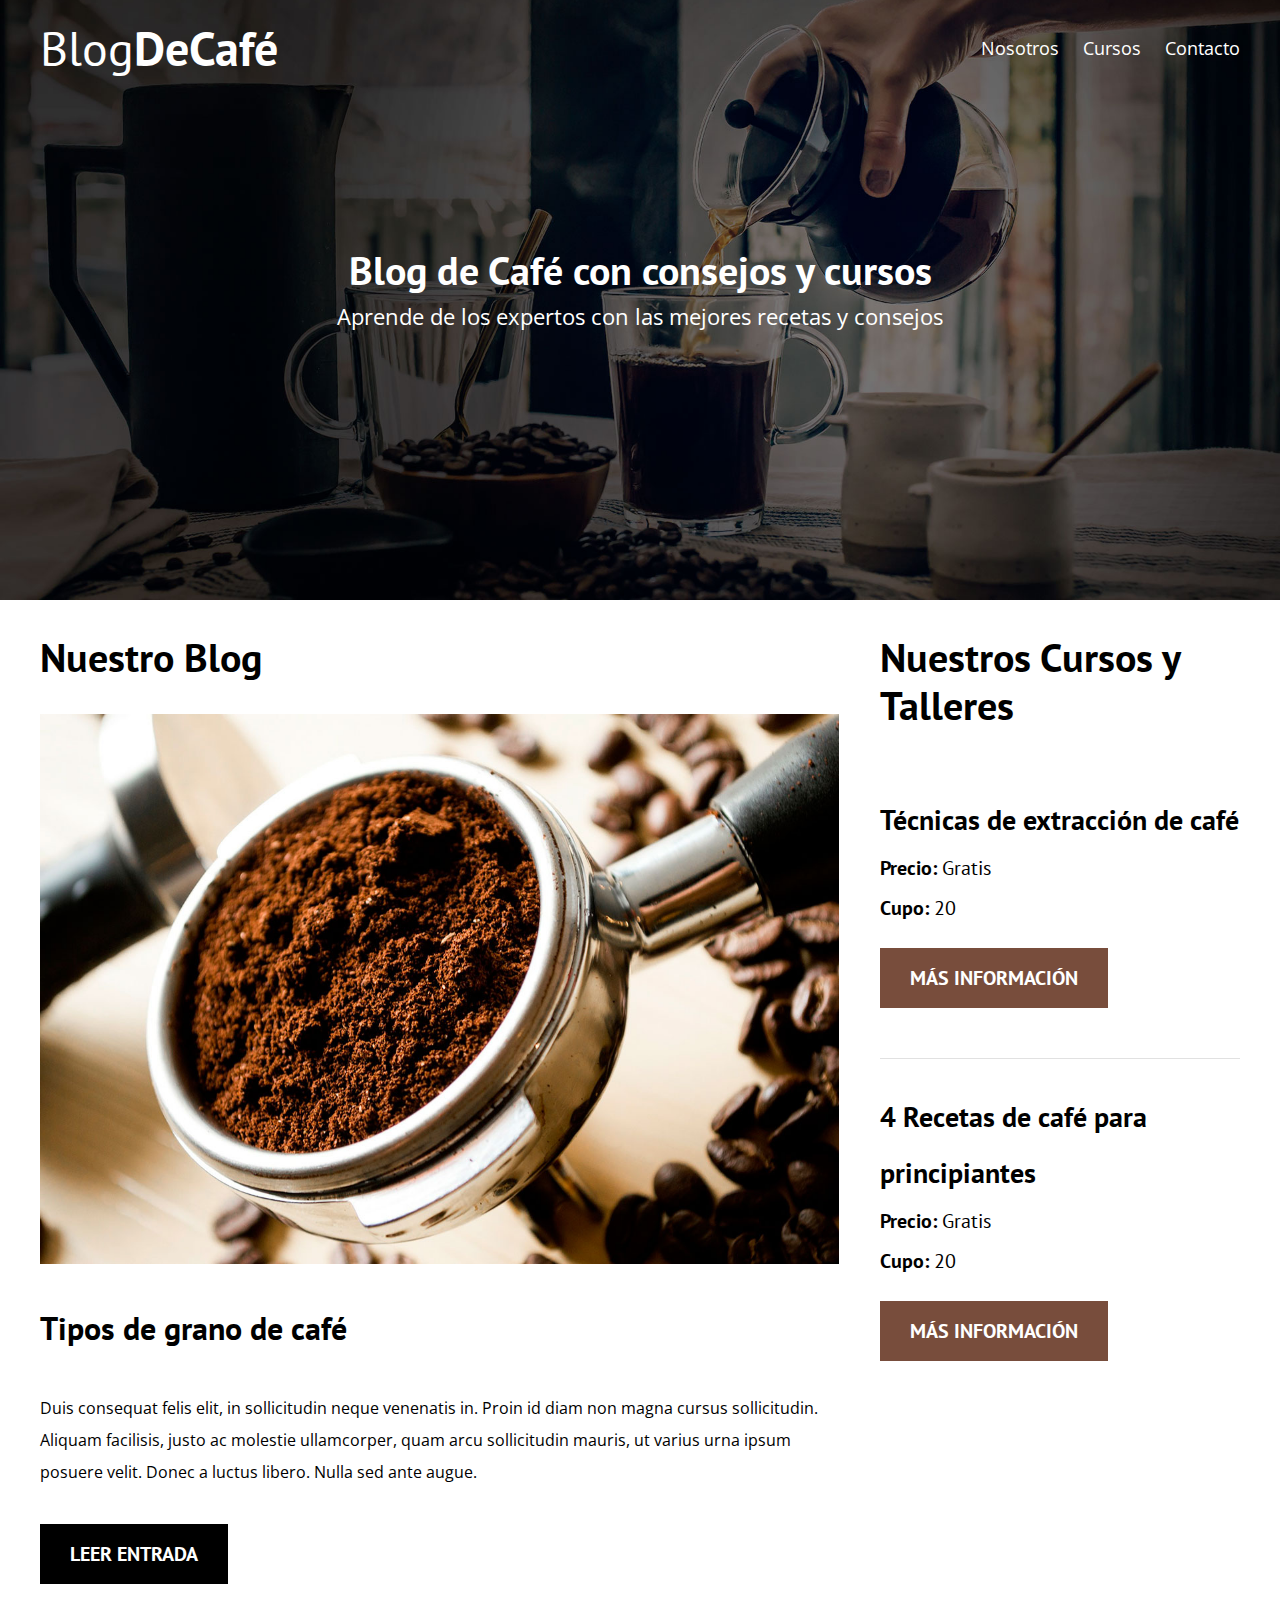
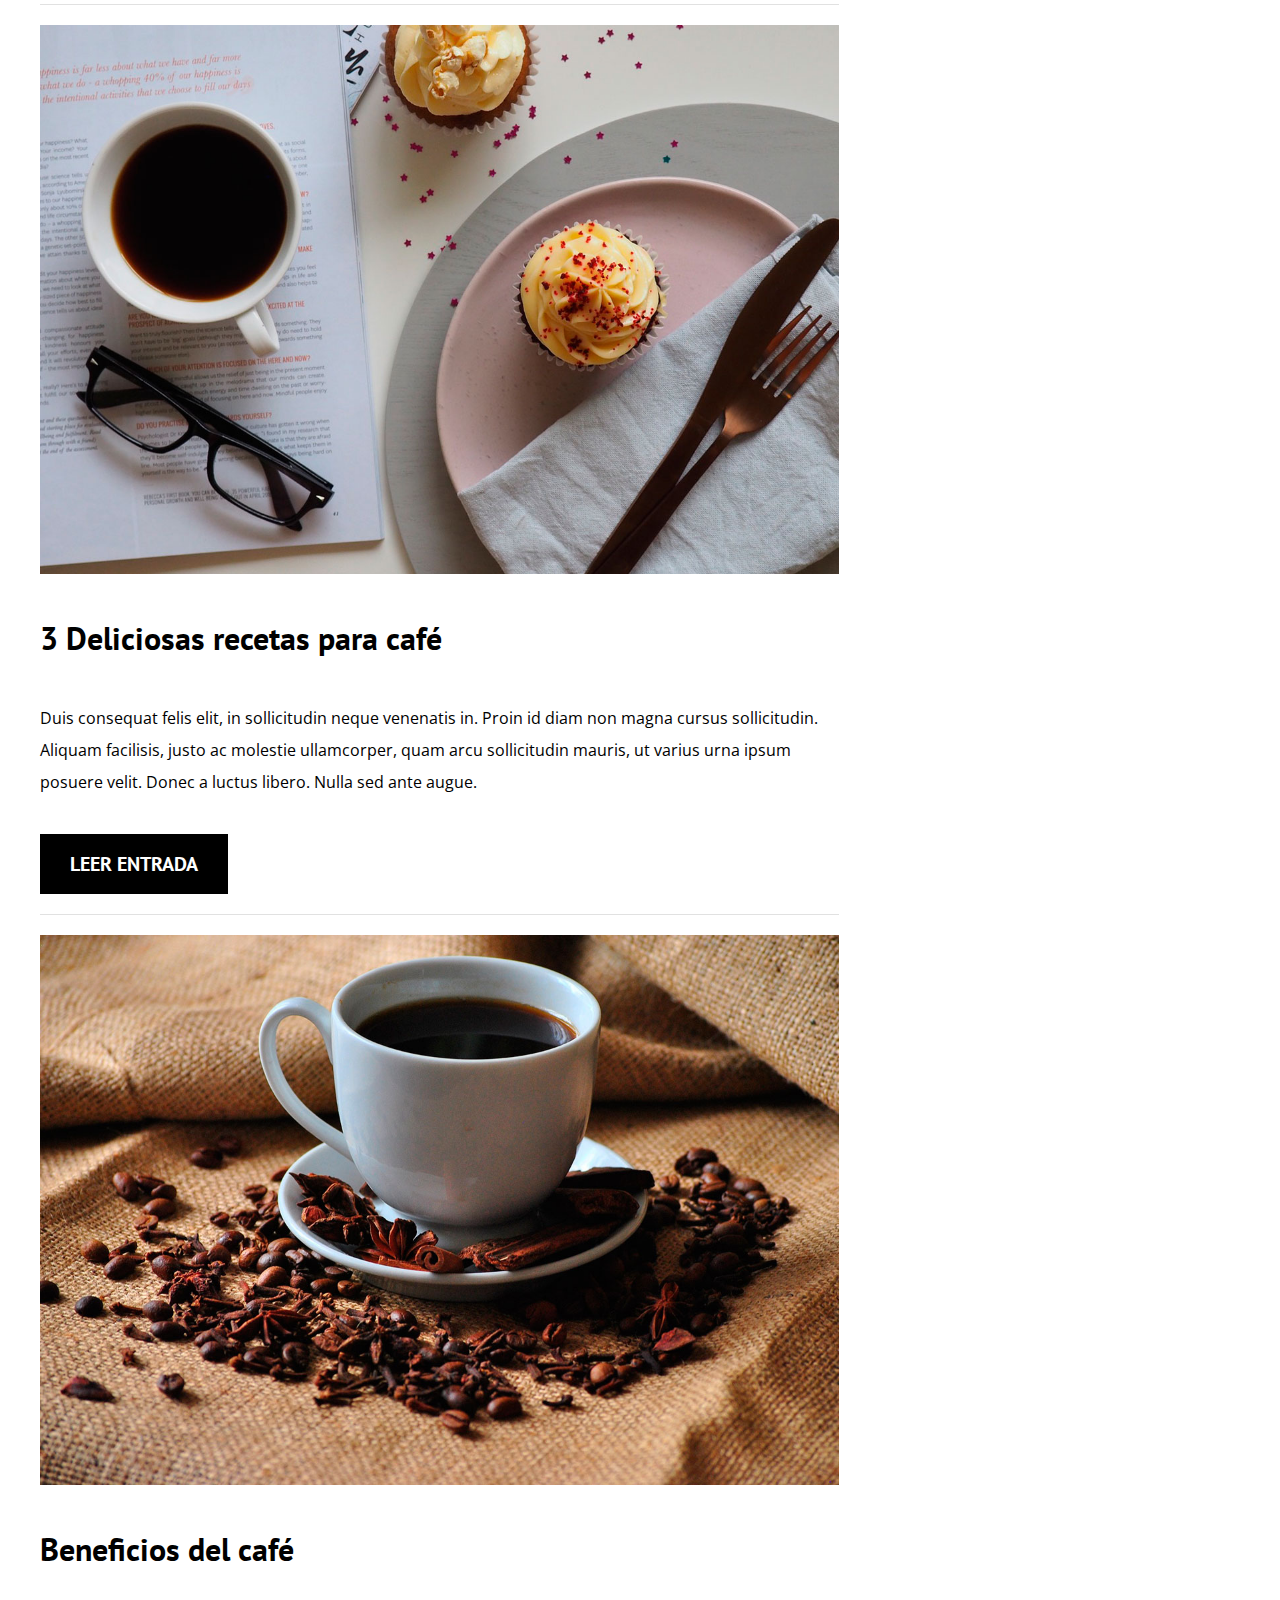
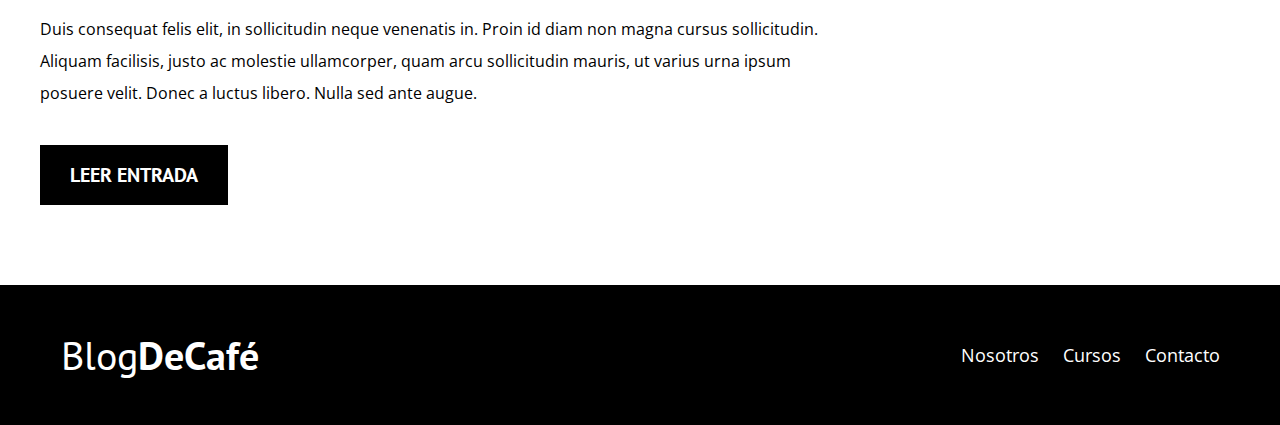
<file: index.html>
<html lang="en">
<head>
    <meta charset="UTF-8">
    <meta name="viewport" content="width=device-width, initial-scale=1.0">
    <meta http-equiv="X-UA-Compatible" content="ie=edge">
    <title>Blog de Café</title>
    <link href="https://fonts.googleapis.com/css?family=Open+Sans|PT+Sans:400,700&display=swap" rel="stylesheet">
    <link rel="stylesheet" href="css/normalize.css">
    <link rel="stylesheet" href="css/style.css">
</head>
<body>

    <header class="site-header">
        <div class="contenedor">
            <div class="barra">
                <a href="/">
                    <h1 class="no-margin">Blog<span>DeCafé</span></h1>
                </a>
                <nav class="navegacion">
                    <a href="nosotros.html">Nosotros</a>
                    <a href="cursos.html">Cursos</a>
                    <a href="contacto.html">Contacto</a>
                </nav>
            </div><!--barra-->
                <div class="texto-header">
                    <h2 class="no-margin">Blog de Café con consejos y cursos</h2>
                    <p class="no-margin">Aprende de los expertos con las mejores recetas y consejos</p>
                </div>

            </div><!--contenedor-->
        </div>
    </header>

    <div class="contenido-principal contenedor">
        <main class="blog">
            <h2>Nuestro Blog</h2>
            <article class="entrada-blog">
                <div class="imagen">
                    <img src="img/blog1.jpg" alt="Imagen blog">
                </div><!--imagen-->
                <div class="contenido-blog">
                    <h3>Tipos de grano de café</h3>
                    <p>Duis consequat felis elit, in sollicitudin neque venenatis in. Proin id diam non magna cursus sollicitudin. Aliquam facilisis, justo ac molestie ullamcorper, quam arcu sollicitudin mauris, ut varius urna ipsum posuere velit. Donec a luctus libero. Nulla sed ante augue.</p>
                    <a href="entrada.html" class="btn btn-primario">Leer Entrada</a>
                </div>
            </article>
            <article class="entrada-blog">
                <div class="imagen">
                    <img src="img/blog2.jpg" alt="Imagen blog">
                </div><!--imagen-->
                <div class="contenido-blog">
                    <h3>3 Deliciosas recetas para café</h3>
                    <p>Duis consequat felis elit, in sollicitudin neque venenatis in. Proin id diam non magna cursus sollicitudin. Aliquam facilisis, justo ac molestie ullamcorper, quam arcu sollicitudin mauris, ut varius urna ipsum posuere velit. Donec a luctus libero. Nulla sed ante augue.</p>
                    <a href="entrada.html" class="btn btn-primario">Leer Entrada</a>
                </div>
            </article>
            <article class="entrada-blog">
                <div class="imagen">
                    <img src="img/blog3.jpg" alt="Imagen blog">
                </div><!--imagen-->
                <div class="contenido-blog">
                    <h3>Beneficios del café</h3>
                    <p>Duis consequat felis elit, in sollicitudin neque venenatis in. Proin id diam non magna cursus sollicitudin. Aliquam facilisis, justo ac molestie ullamcorper, quam arcu sollicitudin mauris, ut varius urna ipsum posuere velit. Donec a luctus libero. Nulla sed ante augue.</p>
                    <a href="entrada.html" class="btn btn-primario">Leer Entrada</a>
                </div>
            </article>
        </main>
        <aside class="cursos">
            <h2>Nuestros Cursos y Talleres</h2>
            <ul class="cursos-lista">
                <li class="curso">
                    <h4 class="no-margin">Técnicas de extracción de café</h4>
                    <p class="no-margin">Precio: <span>Gratis</span></p>
                    <p class="no-margin">Cupo: <span>20</span></p>
                    <a href="cursos.html" class="btn btn-secundario">Más información</a>
                </li>
                <li class="curso">
                    <h4 class="no-margin">4 Recetas de café para principiantes</h4>
                    <p class="no-margin">Precio: <span>Gratis</span></p>
                    <p class="no-margin">Cupo: <span>20</span></p>
                    <a href="cursos.html" class="btn btn-secundario">Más información</a>
                </li>

            </ul>
        </aside>
    </div><!--contenido-principal-->
    
    <footer class="site-footer">
        <div class="contenedor">
            <div class="barra">
                <p class="no-margin">Blog<span>DeCafé</span></p>
                <nav class="navegacion">
                    <a href="nosotros.html">Nosotros</a>
                    <a href="cursos.html">Cursos</a>
                    <a href="contacto.html">Contacto</a>
                </nav>
            </div>
        </div>
    </footer>
</body>
</html>
</file>
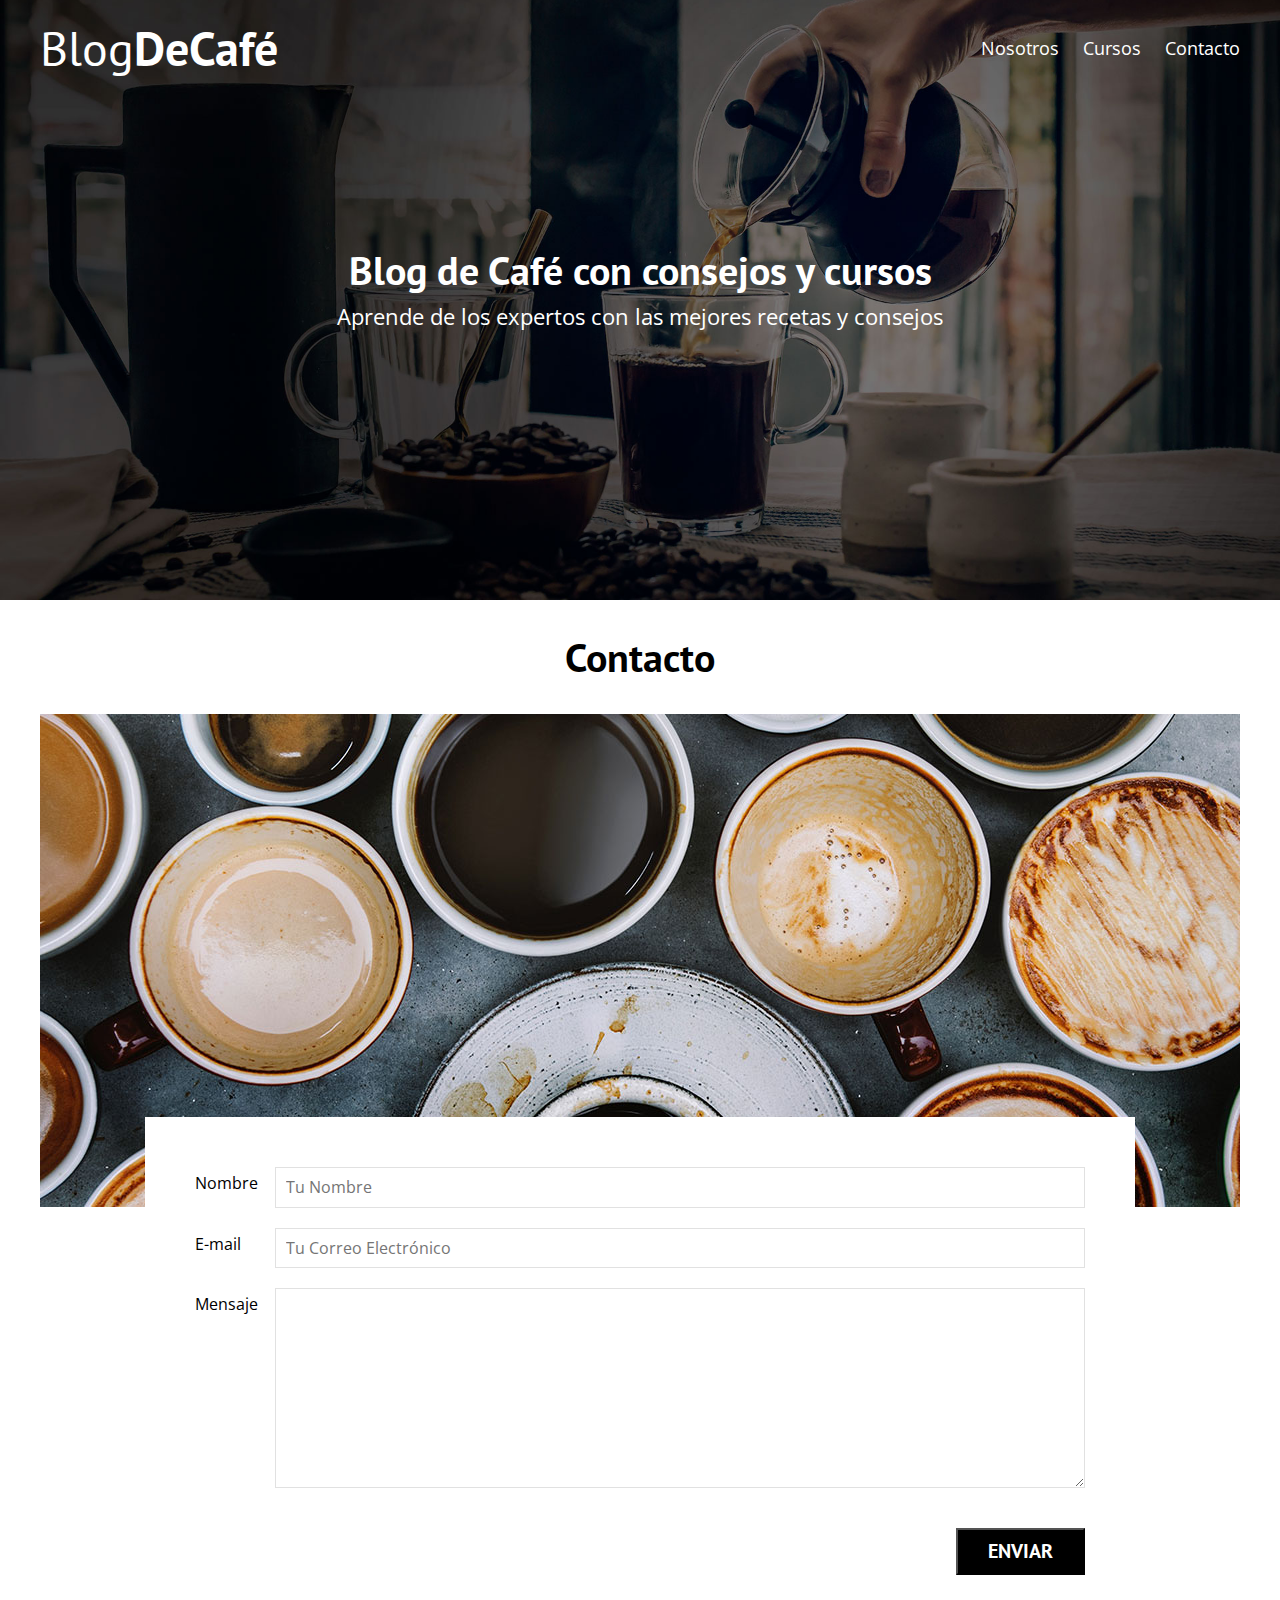
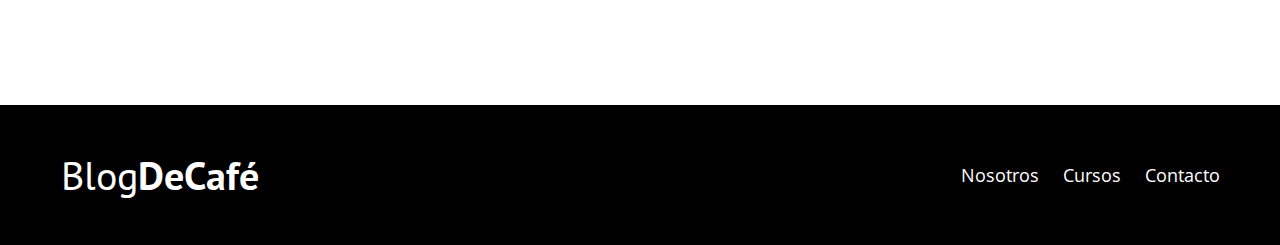
<file: contacto.html>
<!DOCTYPE html>
<html lang="en">
<head>
    <meta charset="UTF-8">
    <meta name="viewport" content="width=device-width, initial-scale=1.0">
    <meta http-equiv="X-UA-Compatible" content="ie=edge">
    <title>Blog de Café</title>
    <link href="https://fonts.googleapis.com/css?family=Open+Sans|PT+Sans:400,700&display=swap" rel="stylesheet">
    <link rel="stylesheet" href="css/normalize.css">
    <link rel="stylesheet" href="css/style.css">
</head>
<body>

    <header class="site-header">
        <div class="contenedor">
            <div class="barra">
                <a href="/">
                    <h1 class="no-margin">Blog<span>DeCafé</span></h1>
                </a>
                <nav class="navegacion">
                    <a href="nosotros.html">Nosotros</a>
                    <a href="cursos.html">Cursos</a>
                    <a href="contacto.html">Contacto</a>
                </nav>
            </div><!--barra-->
                <div class="texto-header">
                    <h2 class="no-margin">Blog de Café con consejos y cursos</h2>
                    <p class="no-margin">Aprende de los expertos con las mejores recetas y consejos</p>
                </div>

            </div><!--contenedor-->
        </div>
    </header>

    <main class="contenedor">
        <h2 class="centrar-texto">Contacto</h2>

        <div class="grid centrar-columnas">
                <div class="columnas-12">
                    <img src="img/contacto.jpg" alt="Imagen Contacto">
                </div>
                    <div class="columnas-10 formulario-contacto">
                        <form action="#">
                            <div class="campo">
                                <label for="nombre">Nombre</label>
                                <input type="text" id="nombre" placeholder="Tu Nombre">
                            </div>
                            <div class="campo">
                                <label for="email">E-mail</label>
                                <input type="email" id="email" placeholder="Tu Correo Electrónico">
                            </div>
                            <div class="campo mensaje">
                                <label for="mensaje">Mensaje</label>
                                <textarea id="mensaje"></textarea>
                            </div>
                            <div class="campo enviar">
                                <input type="submit" value="Enviar" class="btn btn-primario">
                            </div>
                        </form>
                </div>
        </div>

    </main>



    <footer class="site-footer">
            <div class="contenedor">
                <div class="barra">
                    <p class="no-margin">Blog<span>DeCafé</span></p>
                    <nav class="navegacion">
                        <a href="nosotros.html">Nosotros</a>
                        <a href="cursos.html">Cursos</a>
                        <a href="contacto.html">Contacto</a>
                    </nav>
                </div>
            </div>
        </footer>
    </body>
    </html>
</file>
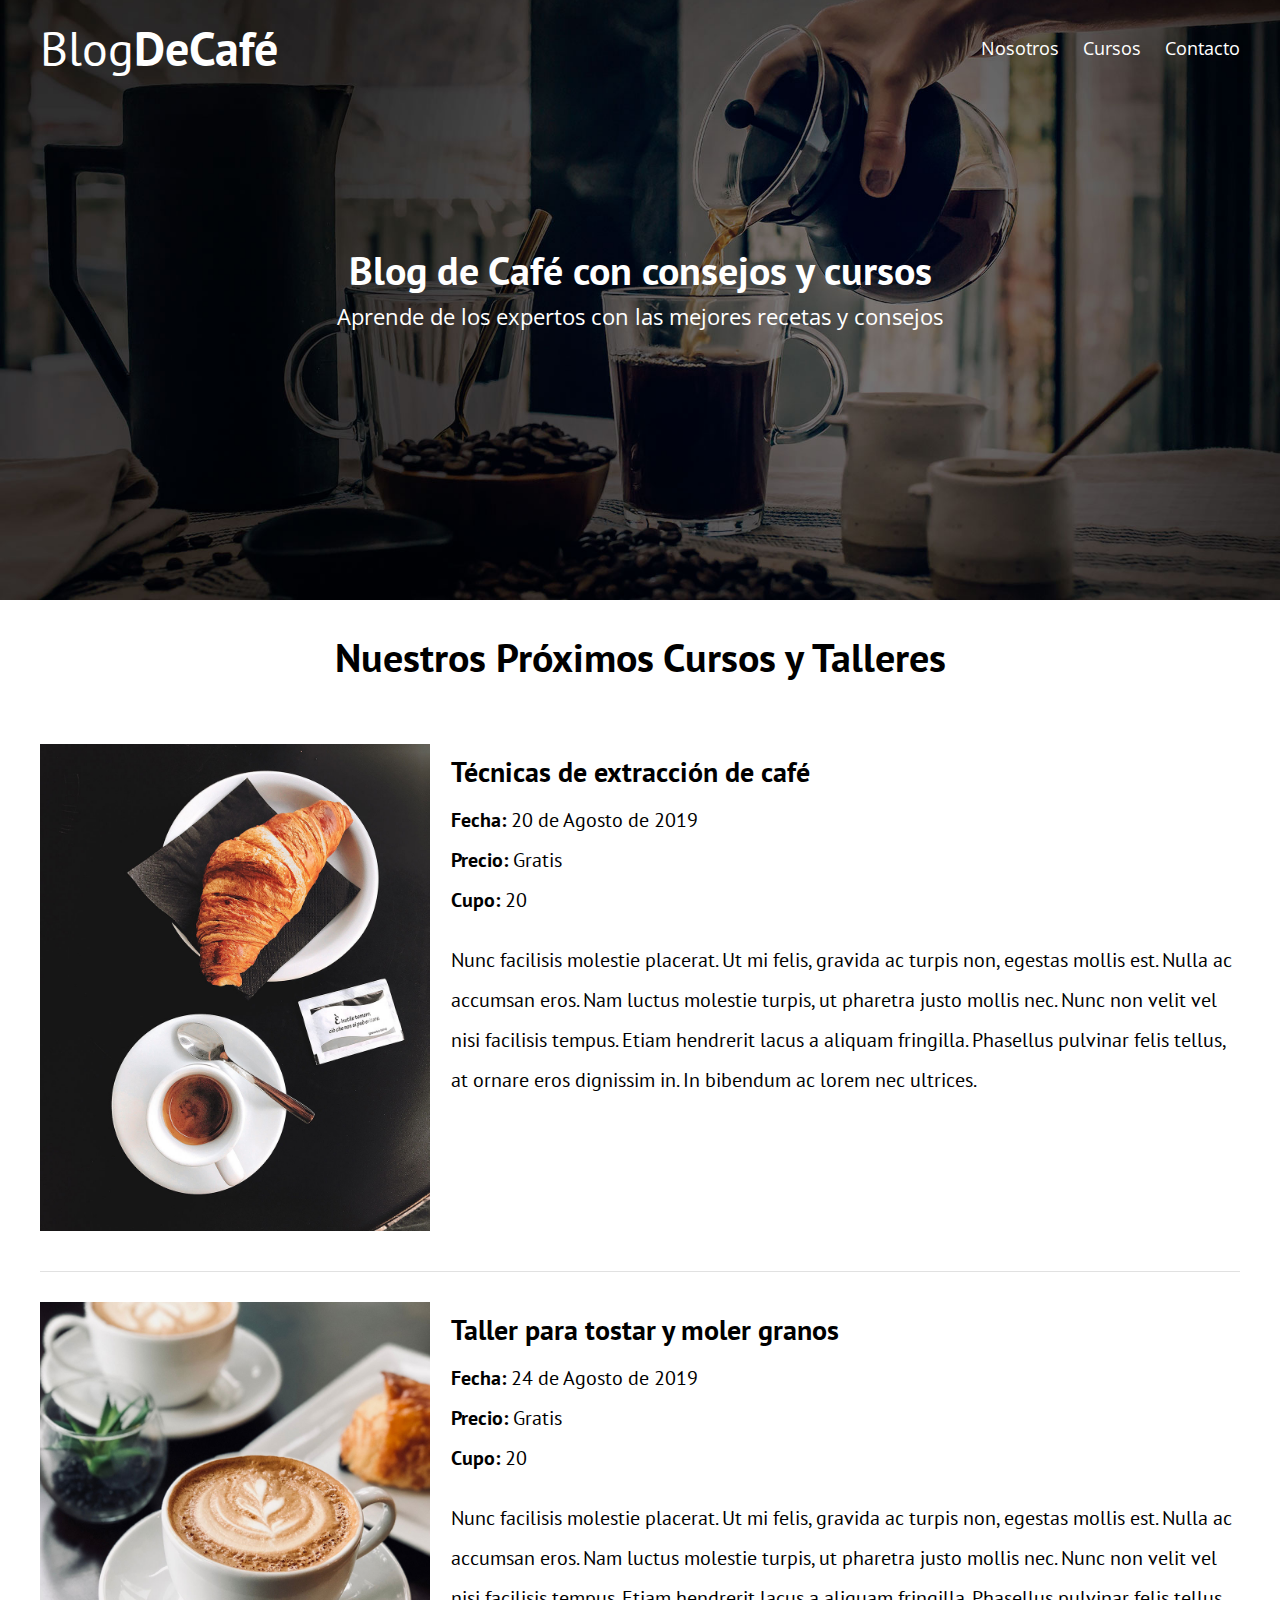
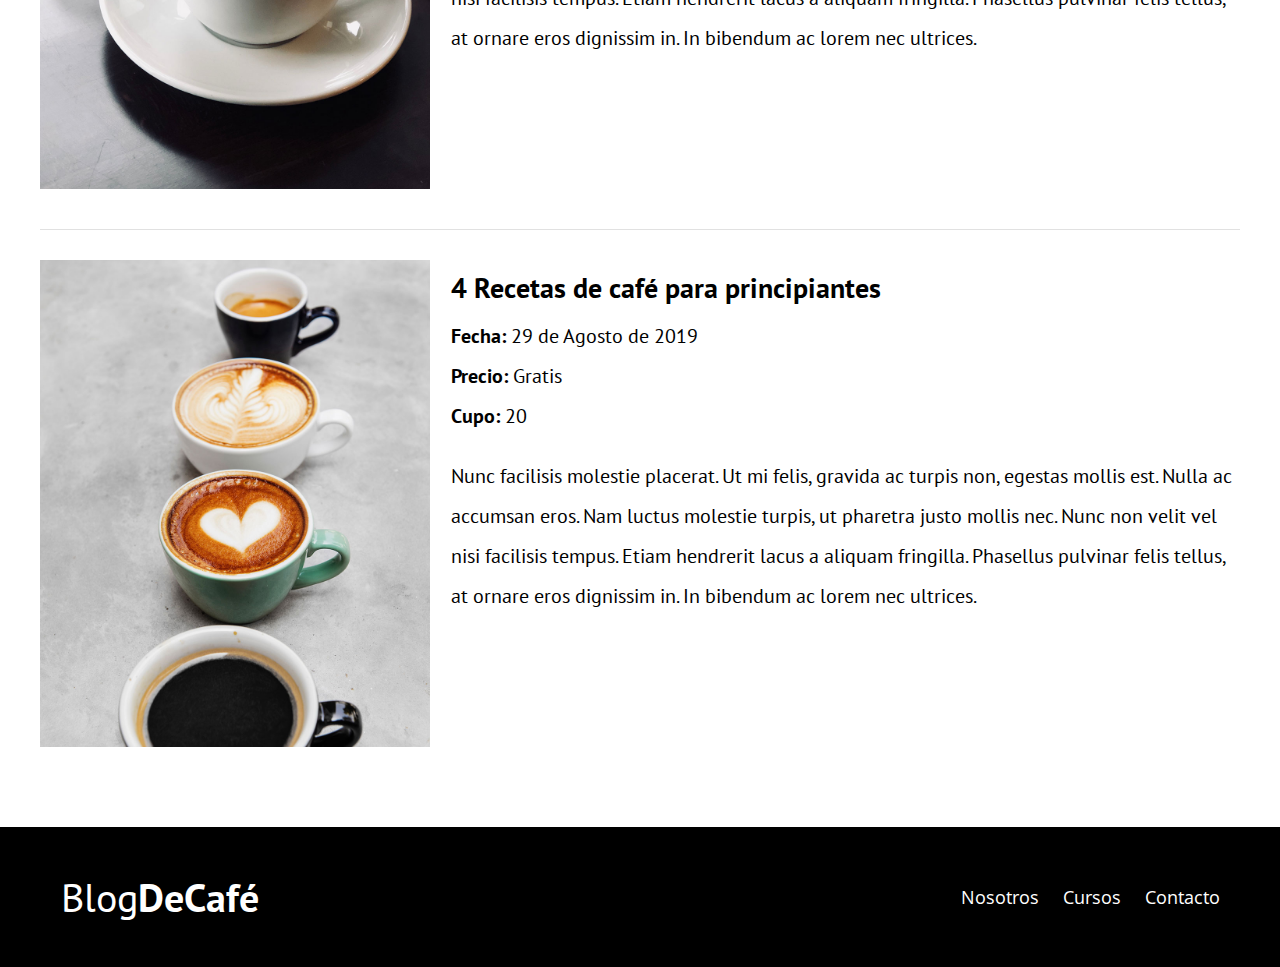
<file: cursos.html>
<!DOCTYPE html>
<html lang="en">
<head>
    <meta charset="UTF-8">
    <meta name="viewport" content="width=device-width, initial-scale=1.0">
    <meta http-equiv="X-UA-Compatible" content="ie=edge">
    <title>Blog de Café</title>
    <link href="https://fonts.googleapis.com/css?family=Open+Sans|PT+Sans:400,700&display=swap" rel="stylesheet">
    <link rel="stylesheet" href="css/normalize.css">
    <link rel="stylesheet" href="css/style.css">
</head>
<body>

    <header class="site-header">
        <div class="contenedor">
            <div class="barra">
                <a href="/">
                    <h1 class="no-margin">Blog<span>DeCafé</span></h1>
                </a>
                <nav class="navegacion">
                    <a href="nosotros.html">Nosotros</a>
                    <a href="cursos.html">Cursos</a>
                    <a href="contacto.html">Contacto</a>
                </nav>
            </div><!--barra-->
                <div class="texto-header">
                    <h2 class="no-margin">Blog de Café con consejos y cursos</h2>
                    <p class="no-margin">Aprende de los expertos con las mejores recetas y consejos</p>
                </div>

            </div><!--contenedor-->
        </div>
    </header>

    <main class="contenedor">
       <h2 class="centrar-texto">Nuestros Próximos Cursos y Talleres</h2> 
       <article class="curso grid">
           <div class="columnas-4">
               <img src="img/curso1.jpg" alt="Imagen Curso">
           </div>
           <div class="columnas-8">
               <h4 class="no-margin">Técnicas de extracción de café</h4>
               <p class="no-margin">Fecha: <span>20 de Agosto de 2019</span></p>
               <p class="no-margin">Precio: <span>Gratis</span></p>
               <p class="no-margin">Cupo: <span>20</span></p>
               <p class="descripcion">Nunc facilisis molestie placerat. Ut mi felis, gravida ac turpis non, egestas mollis est. Nulla ac accumsan eros. Nam luctus molestie turpis, ut pharetra justo mollis nec. Nunc non velit vel nisi facilisis tempus. Etiam hendrerit lacus a aliquam fringilla. Phasellus pulvinar felis tellus, at ornare eros dignissim in. In bibendum ac lorem nec ultrices.</p>
           </div>
       </article>
       <article class="curso grid">
        <div class="columnas-4">
            <img src="img/curso2.jpg" alt="Imagen Curso">
        </div>
        <div class="columnas-8">
            <h4 class="no-margin">Taller para tostar y moler granos</h4>
            <p class="no-margin">Fecha: <span>24 de Agosto de 2019</span></p>
            <p class="no-margin">Precio: <span>Gratis</span></p>
            <p class="no-margin">Cupo: <span>20</span></p>
            <p class="descripcion">Nunc facilisis molestie placerat. Ut mi felis, gravida ac turpis non, egestas mollis est. Nulla ac accumsan eros. Nam luctus molestie turpis, ut pharetra justo mollis nec. Nunc non velit vel nisi facilisis tempus. Etiam hendrerit lacus a aliquam fringilla. Phasellus pulvinar felis tellus, at ornare eros dignissim in. In bibendum ac lorem nec ultrices.</p>
        </div>
    </article>
    <article class="curso grid">
        <div class="columnas-4">
            <img src="img/curso3.jpg" alt="Imagen Curso">
        </div>
        <div class="columnas-8">
            <h4 class="no-margin">4 Recetas de café para principiantes</h4>
            <p class="no-margin">Fecha: <span>29 de Agosto de 2019</span></p>
            <p class="no-margin">Precio: <span>Gratis</span></p>
            <p class="no-margin">Cupo: <span>20</span></p>
            <p class="descripcion">Nunc facilisis molestie placerat. Ut mi felis, gravida ac turpis non, egestas mollis est. Nulla ac accumsan eros. Nam luctus molestie turpis, ut pharetra justo mollis nec. Nunc non velit vel nisi facilisis tempus. Etiam hendrerit lacus a aliquam fringilla. Phasellus pulvinar felis tellus, at ornare eros dignissim in. In bibendum ac lorem nec ultrices.</p>
        </div>
    </article>
    </main>



    <footer class="site-footer">
            <div class="contenedor">
                <div class="barra">
                    <p class="no-margin">Blog<span>DeCafé</span></p>
                    <nav class="navegacion">
                        <a href="nosotros.html">Nosotros</a>
                        <a href="cursos.html">Cursos</a>
                        <a href="contacto.html">Contacto</a>
                    </nav>
                </div>
            </div>
        </footer>
    </body>
    </html>
</file>
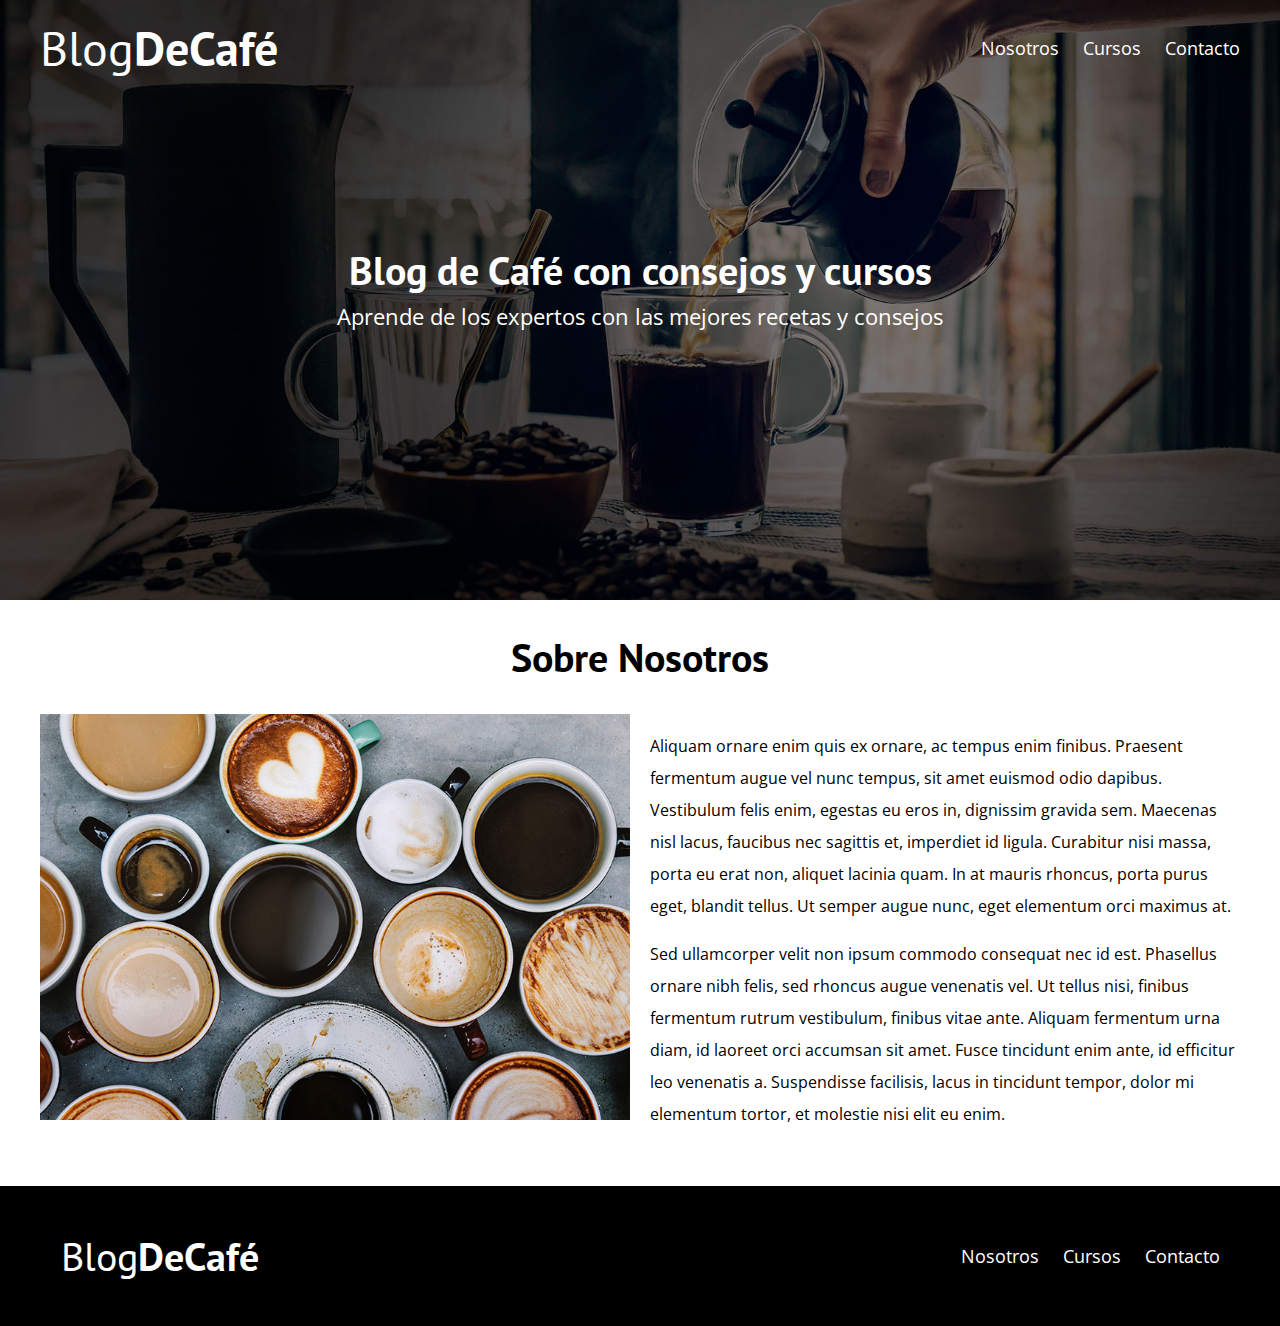
<file: nosotros.html>
<!DOCTYPE html>
<html lang="en">
<head>
    <meta charset="UTF-8">
    <meta name="viewport" content="width=device-width, initial-scale=1.0">
    <meta http-equiv="X-UA-Compatible" content="ie=edge">
    <title>Blog de Café</title>
    <link href="https://fonts.googleapis.com/css?family=Open+Sans|PT+Sans:400,700&display=swap" rel="stylesheet">
    <link rel="stylesheet" href="css/normalize.css">
    <link rel="stylesheet" href="css/style.css">
</head>
<body>

    <header class="site-header">
        <div class="contenedor">
            <div class="barra">
                <a href="/">
                    <h1 class="no-margin">Blog<span>DeCafé</span></h1>
                </a>
                <nav class="navegacion">
                    <a href="nosotros.html">Nosotros</a>
                    <a href="cursos.html">Cursos</a>
                    <a href="contacto.html">Contacto</a>
                </nav>
            </div><!--barra-->
                <div class="texto-header">
                    <h2 class="no-margin">Blog de Café con consejos y cursos</h2>
                    <p class="no-margin">Aprende de los expertos con las mejores recetas y consejos</p>
                </div>

            </div><!--contenedor-->
        </div>
    </header>

    <main class="contenedor">
        <h2 class="centrar-texto">Sobre Nosotros</h2>
        <div class="grid">
            <div class="columnas-6">
                <img src="img/nosotros.jpg" alt="Imagen Nosotros">
            </div>
            <div class="columnas-6">
                    <p>Aliquam ornare enim quis ex ornare, ac tempus enim finibus. Praesent fermentum augue vel nunc tempus, sit amet euismod odio dapibus. Vestibulum felis enim, egestas eu eros in, dignissim gravida sem. Maecenas nisl lacus, faucibus nec sagittis et, imperdiet id ligula. Curabitur nisi massa, porta eu erat non, aliquet lacinia quam. In at mauris rhoncus, porta purus eget, blandit tellus. Ut semper augue nunc, eget elementum orci maximus at.</p>
                    <p>Sed ullamcorper velit non ipsum commodo consequat nec id est. Phasellus ornare nibh felis, sed rhoncus augue venenatis vel. Ut tellus nisi, finibus fermentum rutrum vestibulum, finibus vitae ante. Aliquam fermentum urna diam, id laoreet orci accumsan sit amet. Fusce tincidunt enim ante, id efficitur leo venenatis a. Suspendisse facilisis, lacus in tincidunt tempor, dolor mi elementum tortor, et molestie nisi elit eu enim.</p>
            </div>
        </div>
    </main>



    <footer class="site-footer">
            <div class="contenedor">
                <div class="barra">
                    <p class="no-margin">Blog<span>DeCafé</span></p>
                    <nav class="navegacion">
                        <a href="nosotros.html">Nosotros</a>
                        <a href="cursos.html">Cursos</a>
                        <a href="contacto.html">Contacto</a>
                    </nav>
                </div>
            </div>
        </footer>
    </body>
    </html>
</file>
<file: css/style.css>
html {
    box-sizing: border-box;
    font-size: 62.5%; /** 1rem = 10px **/
}
*, *:before, *:after {
    box-sizing: inherit;
}
body {
    font-family: 'Open Sans', sans-serif;
    font-size: 1.6rem;
    line-height: 2;
}
/** Globales **/
.contenedor {
    max-width: 1200px;
    width: 95%;
    margin: 0 auto;
}
h1, h2, h3, h4 {
    font-family: 'PT Sans', sans-serif;
}
h1 {
    font-size: 4.8rem;
}
h2 {
    font-size: 4rem;
    line-height: 1.2;
}
h3 {
    font-size: 3.2rem;
}
h4 {
    font-size: 2.8rem;
}
img {
    max-width: 100%;
}
/* Utilidades */
.centrar-texto {
    text-align: center;
}
.no-margin {
    margin: 0;
}
/* Grid */
@media (min-width: 768px) {
    .grid {
      display: flex;
      justify-content: space-between;
      flex-wrap: wrap;
    }
    .centrar-columnas {
        justify-content: center;
    }
    .columnas-4 {
        flex: 0 0 calc(33.3% - 1rem);
    }
    .columnas-6 {
        flex: 0 0 calc(50% - 1rem);
    }
    .columnas-8 {
        flex: 0 0 calc(66.6% - 1rem);
    }
    .columnas-10 {
        flex: 0 0 calc(83.3% - 1rem);
    }
    .columnas-12 {
        flex: 0 0 100%;
    }
    
}
/* Botones */
.btn {
    display: block;
    text-align: center;
    padding: 1rem 3rem;
    margin: 2rem 0;
    color: white;
    text-decoration: none;
    font-family: 'PT Sans', sans-serif;
    font-weight: 700;
    text-transform: uppercase;
    font-size: 2rem;
    flex: 0 0 100%;
}
.btn:hover {
    cursor: pointer;
}
@media (min-width: 768px) {
    .btn {
        display: inline-block;
        flex: 0 0 auto;
    }
}
.btn-primario {
    background-color: black;
}
.btn-secundario {
    background-color: #784d3c;
}

/* Header */
@media (min-width:768px) {
    .barra {
       display: flex;
       justify-content: space-between;
       align-items: center;
    }
}
.site-header {
    background-image: url(../img/banner.jpg);
    background-repeat: no-repeat;
    background-position: center center;
    background-size: cover;
    height: 60rem;
}
.site-header a {
    color: white;
    text-decoration: none;
}
.site-header h1 {
    text-align: center;
    font-weight: 400;
}
.site-header h1 span {
    font-weight: 700;
}
/* Navegación */
.navegacion a {
    text-align: center;
    display: block;
    font-size: 1.8rem;
    color: white;
    text-decoration: none;
}
@media (min-width: 768px) {
    .navegacion a {
        display: inline;
        margin-right: 2rem;
    }
    .navegacion a:last-of-type {
        margin: 0;
    }
}
/* Header Texto */
.texto-header {
    color: white;
    text-align: center;
    margin-top: 5rem;
}
@media (min-width: 768px) {
    .texto-header {
        margin-top: 15rem;
    }
}
.texto-header p {
    font-size: 2.2rem;
}

/* Contenido Principal HOME */
.contenido-principal {
    display: flex;
    flex-wrap: wrap;
}
.blog,
.cursos {
    flex: 0 0 100%;
}
.cursos {
    order: -1;
}
@media (min-width: 768px) {
    .contenido-principal {
        justify-content: space-between;
    }
    .blog {
        flex-basis: 66.6%;
    }
    .cursos {
        flex-basis: calc(33.3% - 4rem);
        order: 2;
    }
}
.entrada-blog {
    margin-bottom: 2rem;
    border-bottom: 1px solid #e1e1e1;
}
.entrada-blog:last-of-type {
    border-bottom: none;
}

/* Cursos Sidebar */
.cursos-lista {
    padding: 0;
    list-style: none;
}
.curso {
    padding-top: 3rem;
    padding-bottom: 3rem;
    border-bottom: 1px solid #e1e1e1;
}
.curso:last-of-type {
    border: none;
}
.curso p {
    font-family: 'PT Sans', sans-serif;
    font-weight: 700;
    font-size: 2rem;
}
.curso p span,
.curso p.descripcion {
    font-weight: 400;
}
/* Footer */
.site-footer {
    background-color: black;
    padding: 3rem;
    margin-top: 4rem;
}
.site-footer p {
    color: white;
    font-size: 4rem;
    font-weight: 400;
    font-family: 'PT Sans', sans-serif;
     text-align: center;
}
.site-footer p span {
    font-weight: 700;
}
/* Contacto */
.formulario-contacto {
    background-color: white;
    padding: 5rem;
}
@media (min-width: 768px) {
    .formulario-contacto {
        margin-top: -10rem;
    }
}
.formulario-contacto .campo {
    display: flex;
    justify-content: space-between;
    margin-bottom: 2rem;
}
.formulario-contacto .campo label {
    flex: 0 0 8rem;
}
.formulario-contacto .campo input:not([type="submit"]),
.formulario-contacto textarea {
    flex: 1;
    border: 1px solid #e1e1e1;
    padding: 1rem;
}
.formulario-contacto textarea {
    height: 20rem;
}
.formulario-contacto .enviar {
    display: flex;
    justify-content: flex-end;
}
</file>
